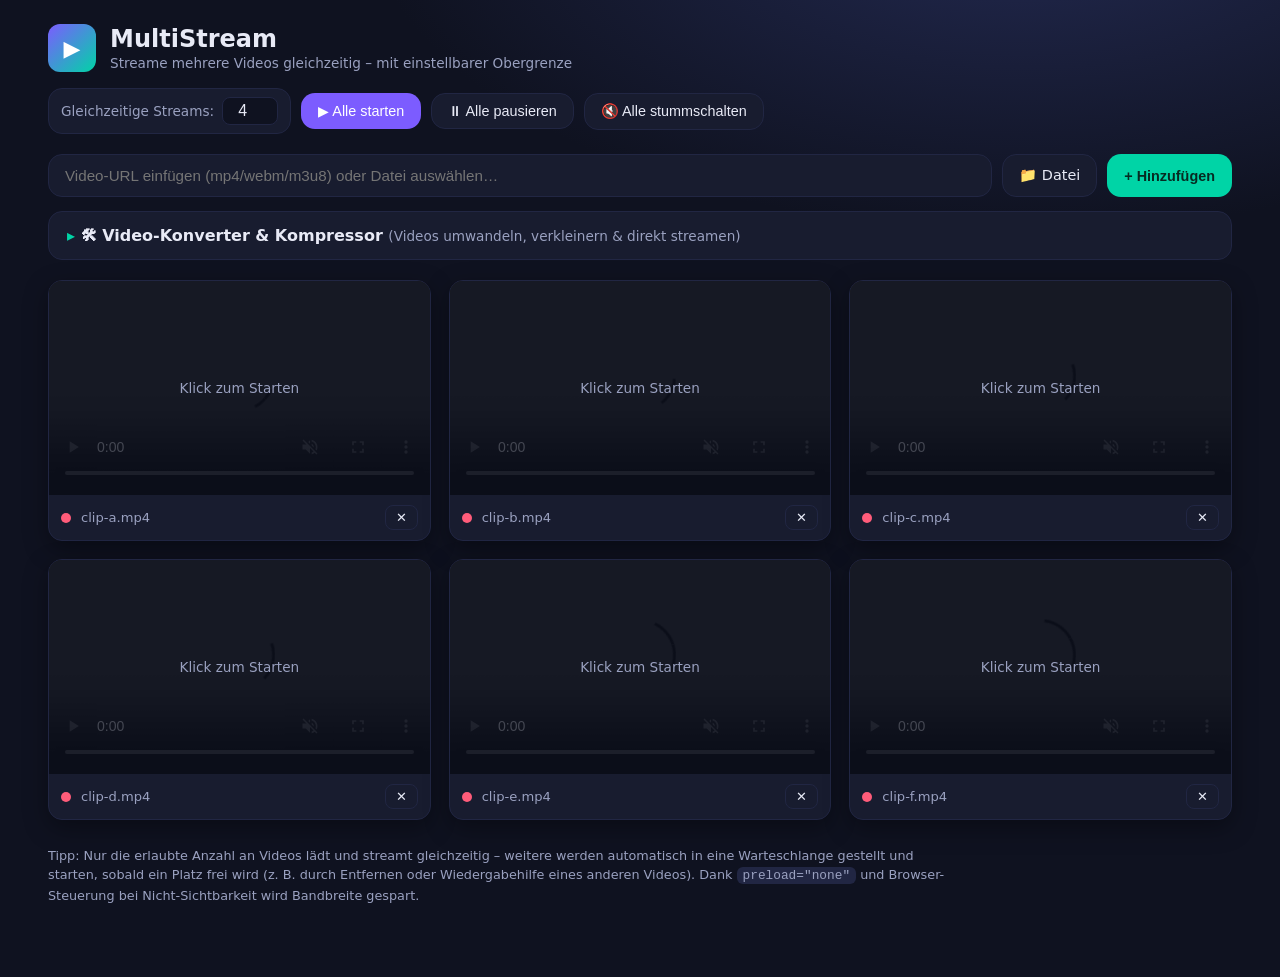
<file: index.html>
<!DOCTYPE html>
<html lang="de">
<head>
  <meta charset="UTF-8" />
  <meta name="viewport" content="width=device-width, initial-scale=1.0" />
  <title>MultiStream – Mehrere Videos gleichzeitig streamen</title>
  <link rel="stylesheet" href="styles.css" />
</head>
<body>
  <header class="app-header">
    <div class="brand">
      <span class="brand-icon">▶</span>
      <div>
        <h1>MultiStream</h1>
        <p class="tagline">Streame mehrere Videos gleichzeitig – mit einstellbarer Obergrenze</p>
      </div>
    </div>
    <div class="header-controls">
      <label class="limit-control" title="Maximale Anzahl gleichzeitiger Streams">
        Gleichzeitige Streams:
        <input id="maxConcurrent" type="number" min="1" max="20" value="4" />
      </label>
      <button id="btnPlayAll" class="btn btn-primary">▶ Alle starten</button>
      <button id="btnPauseAll" class="btn">⏸ Alle pausieren</button>
      <button id="btnMuteAll" class="btn">🔇 Alle stummschalten</button>
    </div>
  </header>

  <section class="add-section">
    <input id="urlInput" type="url" placeholder="Video-URL einfügen (mp4/webm/m3u8) oder Datei auswählen…" />
    <label class="btn file-btn">
      📁 Datei
      <input id="fileInput" type="file" accept="video/*" multiple hidden />
    </label>
    <button id="btnAdd" class="btn btn-accent">+ Hinzufügen</button>
  </section>

  <details id="converterPanel" class="converter-panel">
    <summary>🛠 Video-Konverter &amp; Kompressor <span class="conv-sub">(Videos umwandeln, verkleinern &amp; direkt streamen)</span></summary>

    <div id="convForm" class="conv-grid">
      <div id="convDrop" class="conv-drop">
        🎬 Videodatei hierher ziehen oder
        <label class="btn btn-small">durchsuchen…
          <input id="convFile" type="file" accept="video/*,.mkv,.avi,.ts,.mov,.m4v" hidden />
        </label>
        <div id="convFileInfo" class="conv-fileinfo" hidden></div>
      </div>

      <div class="conv-options">
        <label>Zielformat
          <select id="convProfile"></select>
        </label>
        <label>Qualität
          <select id="convQuality">
            <option value="high">Hohe Qualität (groß)</option>
            <option value="balanced" selected>Ausgewogen (empfohlen)</option>
            <option value="small">Klein</option>
            <option value="tiny">Sehr klein</option>
          </select>
        </label>
        <label>Auflösung
          <select id="convResolution"></select>
        </label>
        <label>Framerate
          <select id="convFps">
            <option value="">Original behalten</option>
            <option value="60">60 fps</option>
            <option value="30">30 fps</option>
            <option value="25">25 fps</option>
            <option value="24">24 fps</option>
            <option value="15">15 fps (spart viel)</option>
            <option value="10">10 fps</option>
          </select>
        </label>
        <label>Geschwindigkeit
          <select id="convSpeed">
            <option value="slow">Langsam (beste Kompression)</option>
            <option value="balanced" selected>Ausgewogen</option>
            <option value="fast">Schnell</option>
          </select>
        </label>
        <label>Audio
          <select id="convAudio">
            <option value="encode" selected>Neu kodieren</option>
            <option value="copy">Unverändert übernehmen</option>
            <option value="none">Entfernen (stummes Video)</option>
          </select>
        </label>
        <label class="conv-cap">Max. Dateigröße (MB, optional ⇒ erzwingt 2-Pass)
          <input id="convSizeCap" type="number" min="1" step="1" placeholder="z. B. 25" />
        </label>
        <p id="convPredict" class="conv-predict" aria-live="polite"></p>
      </div>

      <div class="conv-run">
        <button id="btnConvert" class="btn btn-accent">🔄 Konvertieren</button>
        <button id="btnConvertCancel" class="btn" hidden>✕ Abbrechen</button>
        <span id="convStage" class="conv-stage" role="status"></span>
      </div>

      <div id="convBar" class="conv-bar" hidden><div id="convBarFill"></div></div>
      <span id="convPct" class="conv-pct"></span>
      <p id="convError" class="conv-error" hidden></p>
      <div id="convResult" class="conv-result" hidden></div>
    </div>
  </details>

  <div id="queueInfo" class="queue-info" hidden>
    ⏳ <span id="queueText"></span>
  </div>

  <main id="grid" class="video-grid" aria-live="polite"></main>

  <p class="hint">
    Tipp: Nur die erlaubte Anzahl an Videos lädt und streamt gleichzeitig – weitere werden automatisch
    in eine Warteschlange gestellt und starten, sobald ein Platz frei wird (z.&nbsp;B. durch Entfernen
    oder Wiedergabehilfe eines anderen Videos). Dank <code>preload=&quot;none&quot;</code> und
    Browser-Steuerung bei Nicht-Sichtbarkeit wird Bandbreite gespart.
  </p>

  <template id="cardTemplate">
    <article class="video-card">
      <div class="video-wrap">
        <video preload="none" playsinline controls></video>
        <div class="overlay-status" hidden></div>
      </div>
      <div class="card-footer">
        <span class="status-dot"></span>
        <span class="card-title"></span>
        <button class="btn btn-small btn-remove" title="Entfernen">✕</button>
      </div>
    </article>
  </template>

  <script src="converter.js"></script>
  <script src="converter-ui.js"></script>
  <script src="app.js"></script>
</body>
</html>
</file>
<file: styles.css>
:root {
  --bg: #0f1220;
  --surface: #181c2f;
  --surface-2: #212643;
  --text: #e8eaf6;
  --muted: #9aa1c0;
  --accent: #7c5cff;
  --accent-2: #00d4a6;
  --danger: #ff5c7a;
  --radius: 14px;
}

* { box-sizing: border-box; }

body {
  margin: 0;
  font-family: "Segoe UI", system-ui, -apple-system, sans-serif;
  background: radial-gradient(1200px 600px at 80% -10%, #232a52 0%, var(--bg) 55%);
  color: var(--text);
  min-height: 100vh;
  padding: 24px clamp(12px, 4vw, 48px) 60px;
}

/* ---------- Header ---------- */
.app-header {
  display: flex;
  flex-wrap: wrap;
  gap: 16px;
  align-items: center;
  justify-content: space-between;
  margin-bottom: 20px;
}

.brand { display: flex; align-items: center; gap: 14px; }

.brand-icon {
  display: grid;
  place-items: center;
  width: 48px;
  height: 48px;
  border-radius: 12px;
  font-size: 22px;
  background: linear-gradient(135deg, var(--accent), var(--accent-2));
  color: #fff;
}

.brand h1 { margin: 0; font-size: 1.5rem; }
.tagline { margin: 2px 0 0; color: var(--muted); font-size: 0.85rem; }

.header-controls {
  display: flex;
  flex-wrap: wrap;
  gap: 10px;
  align-items: center;
}

.limit-control {
  display: flex;
  align-items: center;
  gap: 8px;
  font-size: 0.85rem;
  color: var(--muted);
  background: var(--surface);
  border: 1px solid var(--surface-2);
  padding: 8px 12px;
  border-radius: var(--radius);
}

.limit-control input {
  width: 56px;
  padding: 4px 6px;
  border-radius: 8px;
  border: 1px solid var(--surface-2);
  background: var(--bg);
  color: var(--text);
  font-size: 1rem;
  text-align: center;
}

/* ---------- Buttons ---------- */
.btn {
  cursor: pointer;
  border: 1px solid var(--surface-2);
  background: var(--surface);
  color: var(--text);
  padding: 9px 16px;
  border-radius: var(--radius);
  font-size: 0.9rem;
  transition: transform 0.08s ease, filter 0.15s ease, background 0.15s ease;
}
.btn:hover { filter: brightness(1.15); }
.btn:active { transform: scale(0.97); }
.btn-primary { background: var(--accent); border-color: transparent; color: #fff; }
.btn-accent  { background: var(--accent-2); border-color: transparent; color: #062b22; font-weight: 600; }
.btn-small   { padding: 4px 10px; font-size: 0.8rem; border-radius: 8px; }
.btn-remove:hover { background: var(--danger); color: #fff; border-color: transparent; }

/* ---------- Add section ---------- */
.add-section {
  display: flex;
  gap: 10px;
  margin-bottom: 14px;
}

.add-section input[type="url"] {
  flex: 1;
  padding: 12px 16px;
  border-radius: var(--radius);
  border: 1px solid var(--surface-2);
  background: var(--surface);
  color: var(--text);
  font-size: 0.95rem;
}
.add-section input[type="url"]:focus { outline: 2px solid var(--accent); }
.file-btn { display: inline-flex; align-items: center; }

/* ---------- Queue info ---------- */
.queue-info {
  background: rgba(124, 92, 255, 0.12);
  border: 1px dashed var(--accent);
  color: var(--text);
  padding: 8px 14px;
  border-radius: var(--radius);
  font-size: 0.85rem;
  margin-bottom: 14px;
}

/* ---------- Video grid (responsive, mehr Spalten bei mehr Platz) ---------- */
.video-grid {
  display: grid;
  grid-template-columns: repeat(auto-fill, minmax(320px, 1fr));
  gap: 18px;
}

@media (min-width: 1600px) {
  .video-grid { grid-template-columns: repeat(auto-fill, minmax(380px, 1fr)); }
}

.video-card {
  background: var(--surface);
  border: 1px solid var(--surface-2);
  border-radius: var(--radius);
  overflow: hidden;
  display: flex;
  flex-direction: column;
  box-shadow: 0 8px 24px rgba(0, 0, 0, 0.35);
}

.video-wrap { position: relative; aspect-ratio: 16 / 9; background: #000; }

.video-wrap video {
  width: 100%;
  height: 100%;
  display: block;
  object-fit: contain;
}

.overlay-status {
  position: absolute;
  inset: 0;
  display: grid;
  place-items: center;
  background: rgba(15, 18, 32, 0.78);
  color: var(--muted);
  font-size: 0.85rem;
  text-align: center;
  padding: 12px;
  pointer-events: none;
}

.card-footer {
  display: flex;
  align-items: center;
  gap: 10px;
  padding: 10px 12px;
}

.card-title {
  flex: 1;
  font-size: 0.82rem;
  color: var(--muted);
  white-space: nowrap;
  overflow: hidden;
  text-overflow: ellipsis;
}

.status-dot {
  width: 10px;
  height: 10px;
  border-radius: 50%;
  background: var(--muted);
  flex-shrink: 0;
}
.status-dot.streaming { background: var(--accent-2); box-shadow: 0 0 8px var(--accent-2); }
.status-dot.waiting   { background: var(--accent); animation: pulse 1.2s infinite; }
.status-dot.paused    { background: #ffd166; }
.status-dot.error     { background: var(--danger); }

@keyframes pulse {
  0%, 100% { opacity: 1; }
  50%      { opacity: 0.3; }
}

.hint {
  margin-top: 26px;
  color: var(--muted);
  font-size: 0.8rem;
  max-width: 900px;
  line-height: 1.5;
}
.hint code { background: var(--surface-2); padding: 1px 6px; border-radius: 6px; }

/* ---------- Konverter-Panel ---------- */
.converter-panel {
  background: var(--surface);
  border: 1px solid var(--surface-2);
  border-radius: var(--radius);
  margin: 0 0 20px;
  overflow: hidden;
}

.converter-panel > summary {
  cursor: pointer;
  list-style: none;
  padding: 14px 18px;
  font-weight: 600;
  user-select: none;
}
.converter-panel > summary::-webkit-details-marker { display: none; }
.converter-panel > summary::before { content: "▸ "; color: var(--accent-2); }
.converter-panel[open] > summary::before { content: "▾ "; }
.conv-sub { color: var(--muted); font-weight: 400; font-size: 0.85rem; }

.conv-grid { padding: 6px 18px 18px; display: grid; gap: 14px; }

.conv-drop {
  border: 2px dashed var(--surface-2);
  border-radius: var(--radius);
  padding: 16px;
  text-align: center;
  color: var(--muted);
  display: flex;
  flex-wrap: wrap;
  align-items: center;
  justify-content: center;
  gap: 10px;
  transition: border-color 0.15s, background 0.15s;
}
.conv-drop.dragover { border-color: var(--accent-2); background: rgba(0, 212, 166, 0.06); }
.conv-fileinfo { flex-basis: 100%; font-size: 0.85rem; color: var(--text); word-break: break-all; }

.conv-options {
  display: grid;
  grid-template-columns: repeat(auto-fit, minmax(190px, 1fr));
  gap: 12px;
}
.conv-options label {
  display: flex;
  flex-direction: column;
  gap: 5px;
  font-size: 0.78rem;
  color: var(--muted);
}
.conv-options select, .conv-options input {
  background: var(--surface-2);
  color: var(--text);
  border: 1px solid #2c3358;
  border-radius: 8px;
  padding: 8px 10px;
  font-size: 0.85rem;
}
.conv-predict { grid-column: 1 / -1; margin: 0; font-size: 0.8rem; color: var(--accent-2); min-height: 1em; }

.conv-run { display: flex; align-items: center; gap: 12px; flex-wrap: wrap; }
.conv-stage { color: var(--muted); font-size: 0.82rem; }

.conv-bar {
  height: 10px;
  border-radius: 6px;
  background: var(--surface-2);
  overflow: hidden;
}
#convBarFill {
  height: 100%;
  width: 0%;
  background: linear-gradient(90deg, var(--accent), var(--accent-2));
  transition: width 0.25s ease;
}
.conv-pct { font-size: 0.78rem; color: var(--muted); }

.conv-error {
  margin: 0;
  color: var(--danger);
  background: rgba(255, 92, 122, 0.1);
  border: 1px solid rgba(255, 92, 122, 0.35);
  border-radius: 10px;
  padding: 10px 14px;
  font-size: 0.85rem;
}

.conv-result { display: grid; gap: 12px; }
.conv-result-row { display: flex; flex-wrap: wrap; gap: 16px; align-items: center; justify-content: space-between; }
.conv-compare { display: flex; gap: 22px; }
.conv-compare div { display: flex; flex-direction: column; }
.cmp-label { font-size: 0.72rem; color: var(--muted); text-transform: uppercase; letter-spacing: 0.04em; }
.conv-compare strong.good { color: var(--accent-2); }
.conv-compare strong.bad { color: var(--danger); }
.conv-actions { display: flex; gap: 10px; flex-wrap: wrap; }
.conv-preview { width: min(480px, 100%); border-radius: 10px; background: #000; }
</file>
